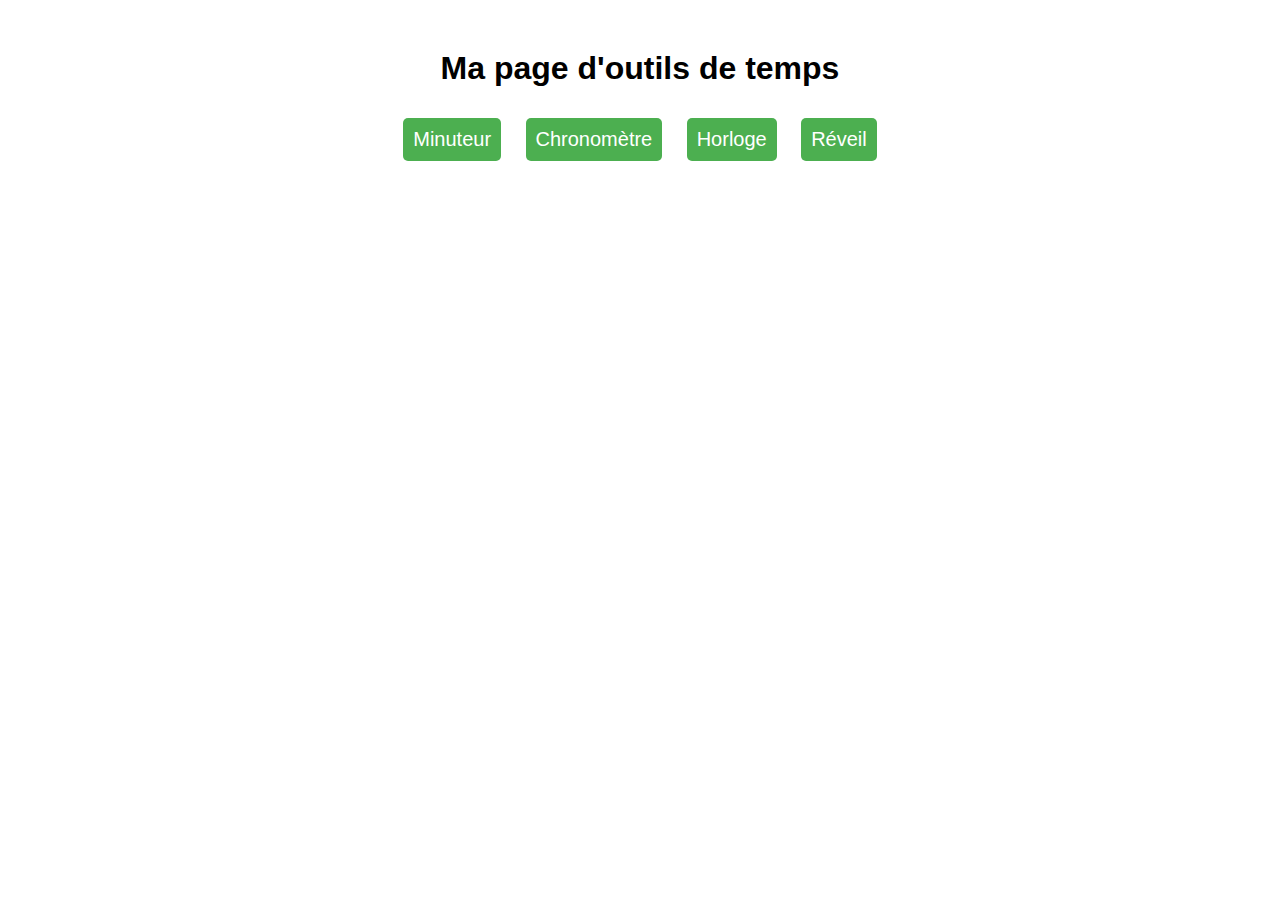
<file: index.html>
<!DOCTYPE html>
<html>
  <head>
    <meta charset="UTF-8" />
    <title>Ma page d'outils de temps</title>
    <link rel="stylesheet" href="style.css" />
  </head>
  <body>
    <h1>Ma page d'outils de temps</h1>
    <button onclick="window.location.href='minuteur.html'">Minuteur</button>
    <button onclick="window.location.href='chronometre.html'">
      Chronomètre
    </button>
    <button onclick="window.location.href='horloge.html'">Horloge</button>
    <button onclick="window.location.href='reveil.html'">Réveil</button>
  </body>
</html>
</file>
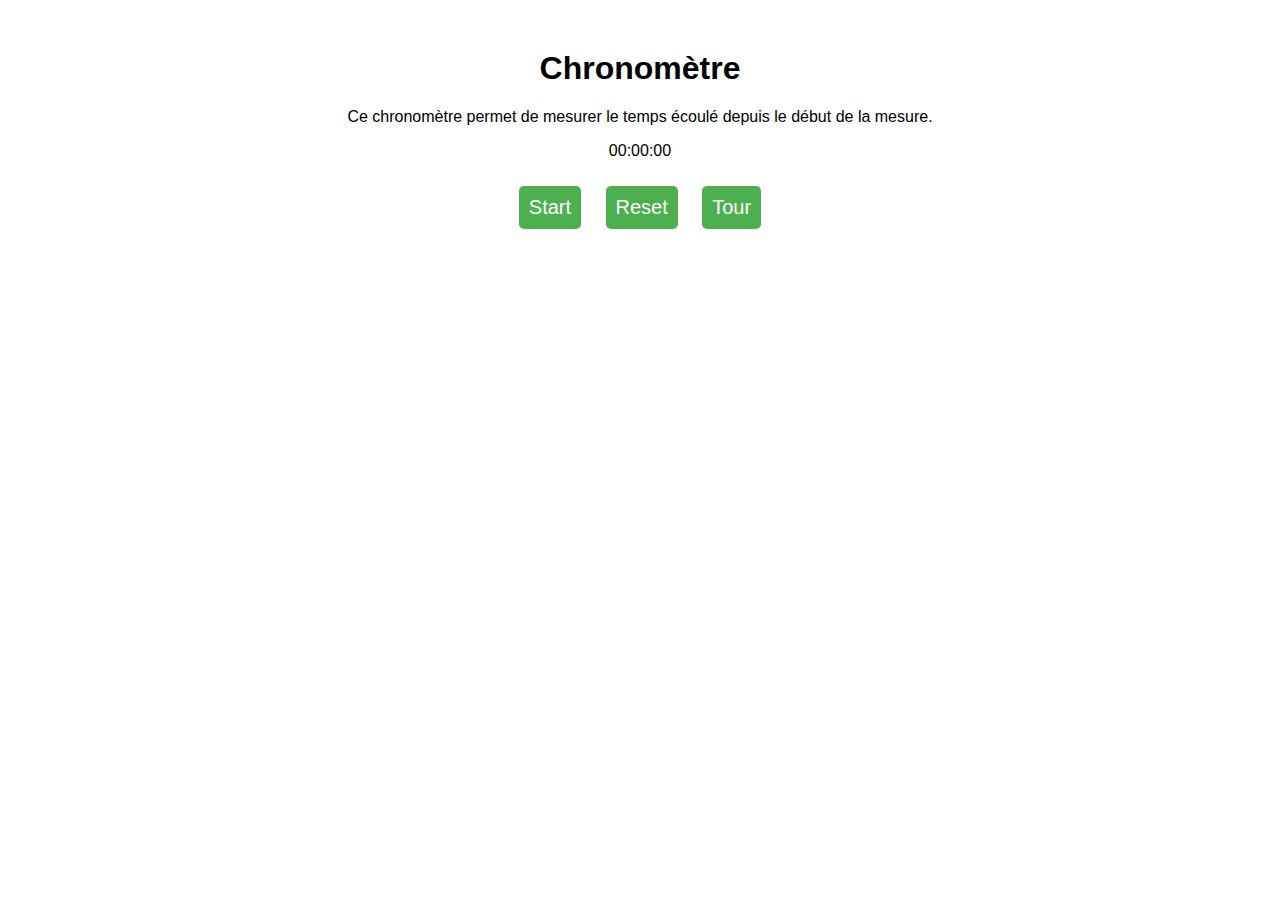
<file: chronometre.html>
<!DOCTYPE html>
<html>
  <head>
    <meta charset="UTF-8" />
    <title>Chronomètre</title>
    <link rel="stylesheet" href="style.css" />
  </head>
  <body>
    <h1>Chronomètre</h1>
    <p>
      Ce chronomètre permet de mesurer le temps écoulé depuis le début de la
      mesure.
    </p>
    <p id="chrono">00:00:00</p>
    <button id="start_stop">Start</button>
    <button id="reset">Reset</button>
    <button id="tour">Tour</button>
    <ol id="tours"></ol>
    <script>
      let timerInterval;
      let timerTime = 0;
      let isRunning = false;

      function startStop() {
        isRunning = !isRunning;
        if (isRunning) {
          timerInterval = setInterval(updateTimer, 10);
          document.getElementById("start_stop").textContent = "Stop";
        } else {
          clearInterval(timerInterval);
          document.getElementById("start_stop").textContent = "Start";
        }
      }

      function updateTimer() {
        timerTime += 10;
        let time = new Date(timerTime);
        let minutes = time.getUTCMinutes().toString().padStart(2, "0");
        let seconds = time.getUTCSeconds().toString().padStart(2, "0");
        let milliseconds = Math.floor(time.getUTCMilliseconds() / 10)
          .toString()
          .padStart(2, "0");
        document.getElementById(
          "chrono"
        ).textContent = `${minutes}:${seconds}:${milliseconds}`;
      }

      function resetTimer() {
        timerTime = 0;
        document.getElementById("chrono").textContent = "00:00:00";
        document.getElementById("tours").innerHTML = "";
      }

      function tour() {
        let time = document.getElementById("chrono").textContent;
        let tourItem = document.createElement("li");
        tourItem.textContent = time;
        document.getElementById("tours").appendChild(tourItem);
      }

      document
        .getElementById("start_stop")
        .addEventListener("click", startStop);
      document.getElementById("reset").addEventListener("click", resetTimer);
      document.getElementById("tour").addEventListener("click", tour);
    </script>
  </body>
</html>
</file>
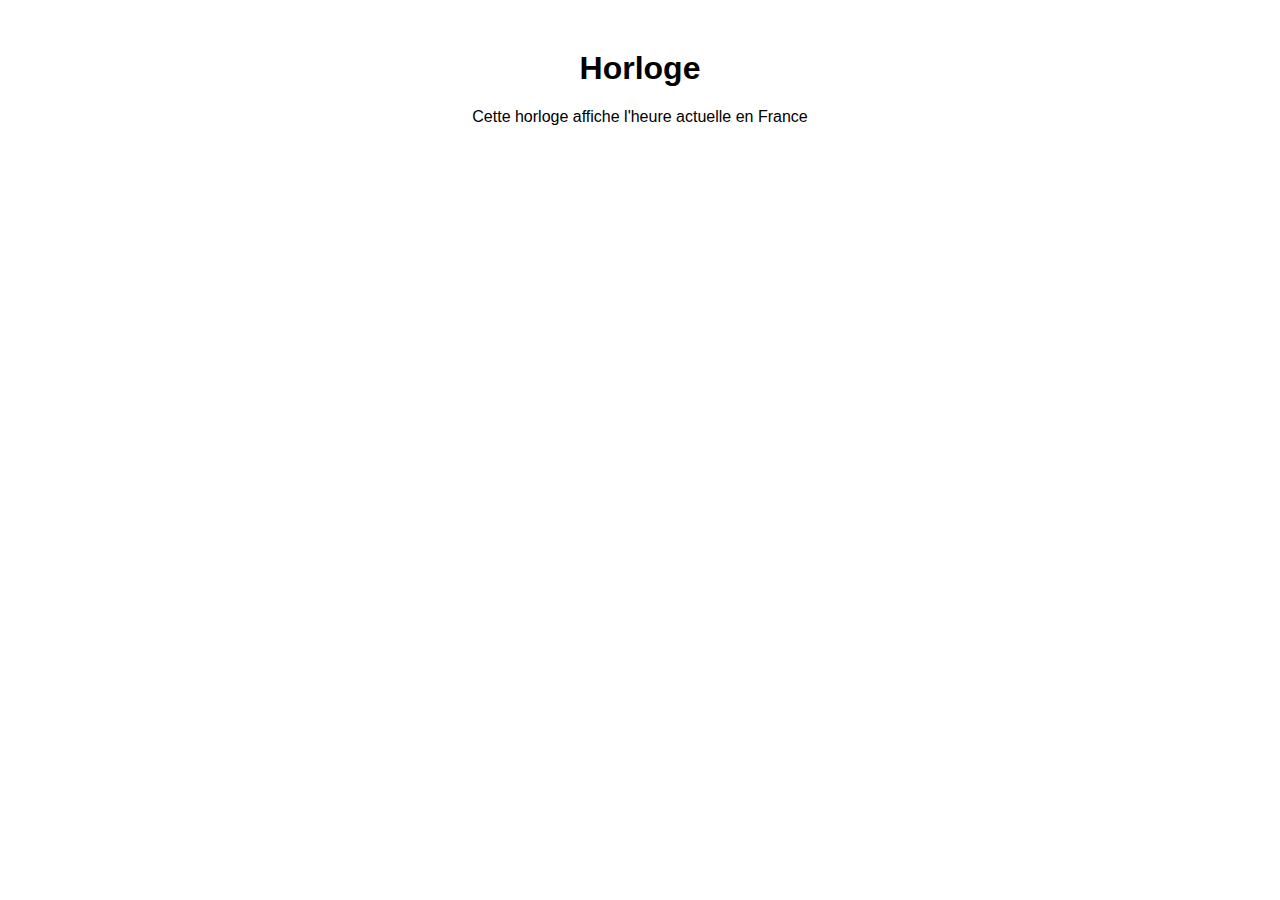
<file: horloge.html>
<!DOCTYPE html>
<html>
  <head>
    <meta charset="UTF-8" />
    <title>Horloge</title>
    <link rel="stylesheet" href="style.css" />
  </head>
  <body>
    <h1>Horloge</h1>
    <p>Cette horloge affiche l'heure actuelle en France</p>
    <div id="clock"></div>
    <script>
      function updateTime() {
        // Définir le décalage horaire en secondes
        var timezoneOffset = 1 * 60 * 60; // UTC + 1
        // Créer un objet Date pour l'heure actuelle
        var now = new Date(Date.now() + timezoneOffset);
        // Récupérer les heures, minutes et secondes
        var hours = now.getHours().toString().padStart(2, "0");
        var minutes = now.getMinutes().toString().padStart(2, "0");
        var seconds = now.getSeconds().toString().padStart(2, "0");
        // Mettre à jour l'affichage de l'horloge
        var clockElement = document.getElementById("clock");
        clockElement.textContent = hours + ":" + minutes + ":" + seconds;
      }
      // Mettre à jour l'heure toutes les secondes
      setInterval(updateTime, 1000);
    </script>
  </body>
</html>
</file>
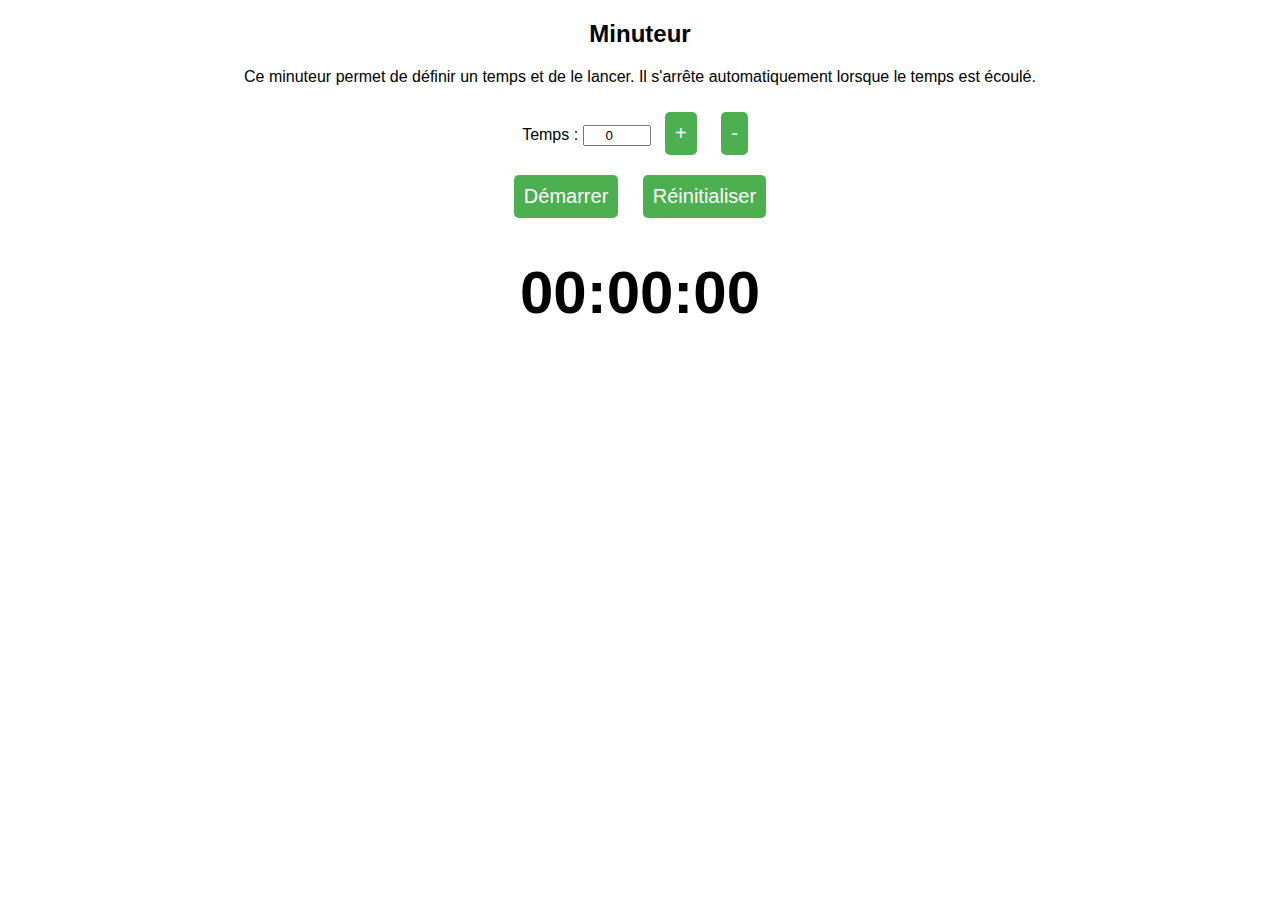
<file: minuteur.html>
<!DOCTYPE html>
<html lang="fr">
  <head>
    <meta charset="utf-8" />
    <title>Minuteur</title>
    <link rel="stylesheet" href="style.css" />
  </head>
  <body>
    <div>
      <h2>Minuteur</h2>
      <p>
        Ce minuteur permet de définir un temps et de le lancer. Il s'arrête
        automatiquement lorsque le temps est écoulé.
      </p>
      <div>
        <label for="time">Temps :</label>
        <input type="number" id="time" min="0" value="0" />
        <button id="addTime">+</button>
        <button id="subTime">-</button>
      </div>
      <div>
        <button id="startStop">Démarrer</button>
        <button id="reset">Réinitialiser</button>
      </div>
      <div>
        <p id="timer">00:00:00</p>
      </div>
    </div>
  </body>

  <!-- script.js -->
  <script>
    const timeInput = document.getElementById("time");
    const addTimeBtn = document.getElementById("addTime");
    const subTimeBtn = document.getElementById("subTime");
    const startStopBtn = document.getElementById("startStop");
    const resetBtn = document.getElementById("reset");
    const timerDisplay = document.getElementById("timer");

    let intervalId;
    let timeLeft;
    let isRunning = false;

    function updateTimeDisplay() {
      const minutes = Math.floor(timeLeft / 60)
        .toString()
        .padStart(2, "0");
      const seconds = (timeLeft % 60).toString().padStart(2, "0");
      timerDisplay.textContent = `00:${minutes}:${seconds}`;
    }

    function stopTimer() {
      clearInterval(intervalId);
      intervalId = null;
      isRunning = false;
      startStopBtn.textContent = "Démarrer";
    }

    function startTimer() {
      intervalId = setInterval(() => {
        timeLeft--;
        updateTimeDisplay();
        if (timeLeft === 0) {
          stopTimer();
          alert("Le temps est écoulé !");
        }
      }, 1000);
      isRunning = true;
      startStopBtn.textContent = "Arrêter";
    }

    function resetTimer() {
      stopTimer();
      timeInput.value = "0";
      timeLeft = 0;
      updateTimeDisplay();
    }

    addTimeBtn.addEventListener("click", () => {
      timeInput.stepUp();
    });

    subTimeBtn.addEventListener("click", () => {
      timeInput.stepDown();
    });

    startStopBtn.addEventListener("click", () => {
      if (isRunning) {
        stopTimer();
      } else {
        timeLeft = timeInput.value * 60;
        startTimer();
      }
    });

    resetBtn.addEventListener("click", () => {
      resetTimer();
    });

    resetTimer();
  </script>
</html>
</file>
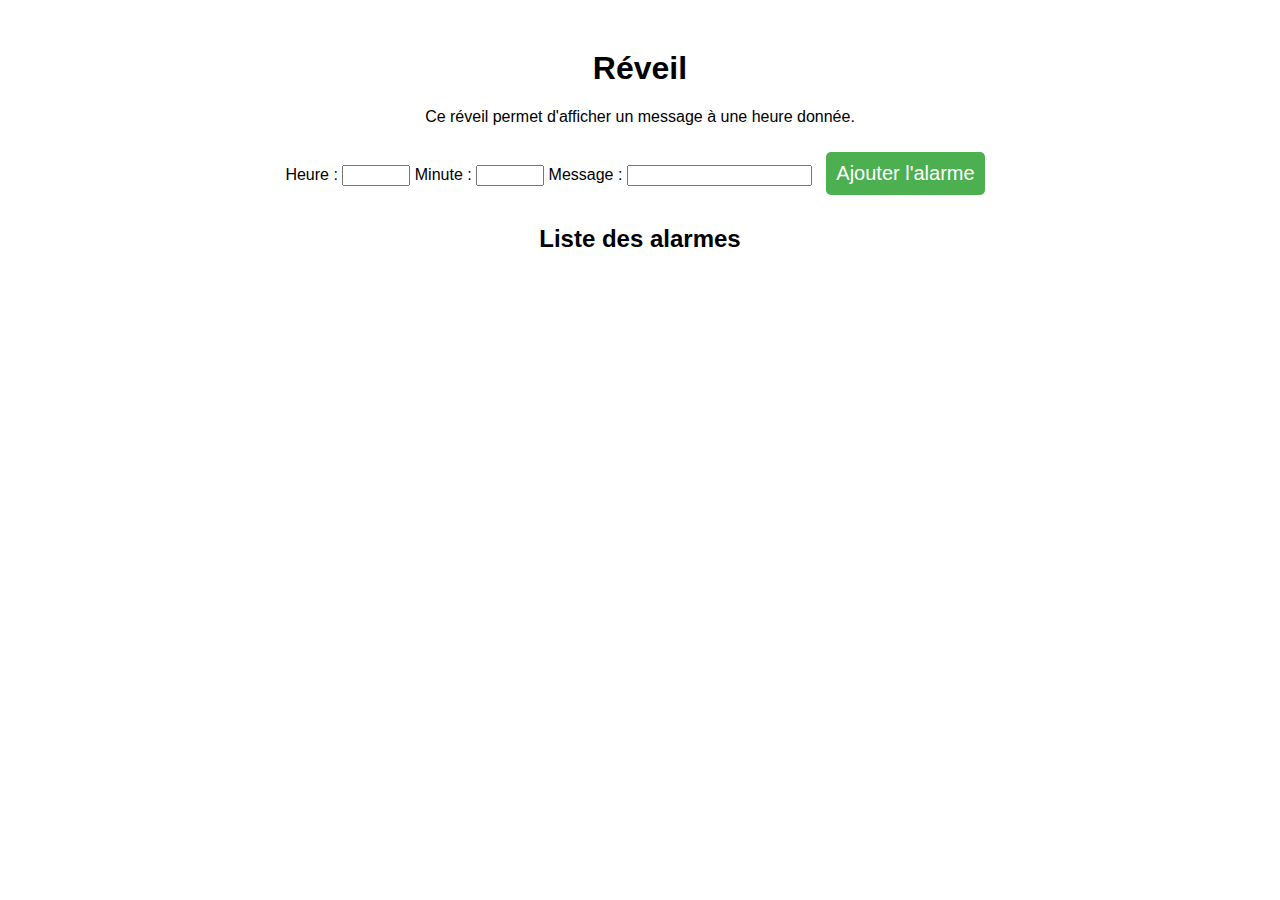
<file: reveil.html>
<!DOCTYPE html>
<html>
  <head>
    <meta charset="UTF-8" />
    <title>Réveil</title>
    <link rel="stylesheet" href="style.css" />
  </head>
  <body>
    <h1>Réveil</h1>
    <p>Ce réveil permet d'afficher un message à une heure donnée.</p>
    <form>
      <label for="heure">Heure :</label>
      <input type="number" id="heure" min="0" max="23" />
      <label for="minute">Minute :</label>
      <input type="number" id="minute" min="0" max="59" />
      <label for="message">Message :</label>
      <input type="text" id="message" />
      <button type="button" id="ajouter">Ajouter l'alarme</button>
    </form>
    <h2>Liste des alarmes</h2>
    <ul id="liste"></ul>
    <script>
      function ajouterAlarme() {
        const heure = parseInt(document.getElementById("heure").value);
        const minute = parseInt(document.getElementById("minute").value);
        const message = document.getElementById("message").value;
        const maintenant = new Date();
        const alarme = new Date(
          maintenant.getFullYear(),
          maintenant.getMonth(),
          maintenant.getDate(),
          heure,
          minute
        );
        const tempsRestant = alarme - maintenant;
        if (tempsRestant < 0) {
          alert(`L'heure de l'alarme est déjà passée`);
        } else {
          const listItem = document.createElement("li");
          const spanTemps = document.createElement("span");
          const spanMessage = document.createElement("span");
          spanMessage.textContent = message;
          listItem.appendChild(spanMessage);
          listItem.appendChild(spanTemps);
          document.getElementById("liste").appendChild(listItem);
          function actualiserTempsRestant() {
            const maintenant = new Date();
            const tempsRestant = alarme - maintenant;
            if (tempsRestant < 0) {
              spanTemps.textContent = " Passée";
              clearInterval(intervalID);
            } else {
              const secondes = Math.floor(tempsRestant / 1000) % 60;
              const minutes = Math.floor(tempsRestant / 1000 / 60) % 60;
              const heures = Math.floor(tempsRestant / 1000 / 60 / 60);
              spanTemps.textContent = ` Dans ${heures}h ${minutes}m ${secondes}s`;
            }
          }
          actualiserTempsRestant();
          const intervalID = setInterval(actualiserTempsRestant, 1000);
        }
      }
      document
        .getElementById("ajouter")
        .addEventListener("click", ajouterAlarme);
    </script>
  </body>
</html>
</file>
<file: style.css>
#timer {
  font-size: 60px;
  margin-top: 30px;
  font-weight: bold;
  text-align: center;
}

body {
  font-family: Arial, sans-serif;
  text-align: center;
}

h1 {
  margin-top: 50px;
}

input[type="number"] {
  width: 60px;
  text-align: center;
}

button {
  padding: 10px;
  margin: 10px;
  font-size: 20px;
  background-color: #4caf50;
  color: white;
  border: none;
  border-radius: 5px;
  cursor: pointer;
}

button:hover {
  background-color: blue;
}

ol {
  margin: 0;
  padding: 0;
}

li {
  list-style: number;
  margin: 10px;
  font-size: 20px;
  margin-left: 50px;
}

#clock {
  font-size: 48px;
  font-family: monospace;
  text-align: center;
}
</file>
